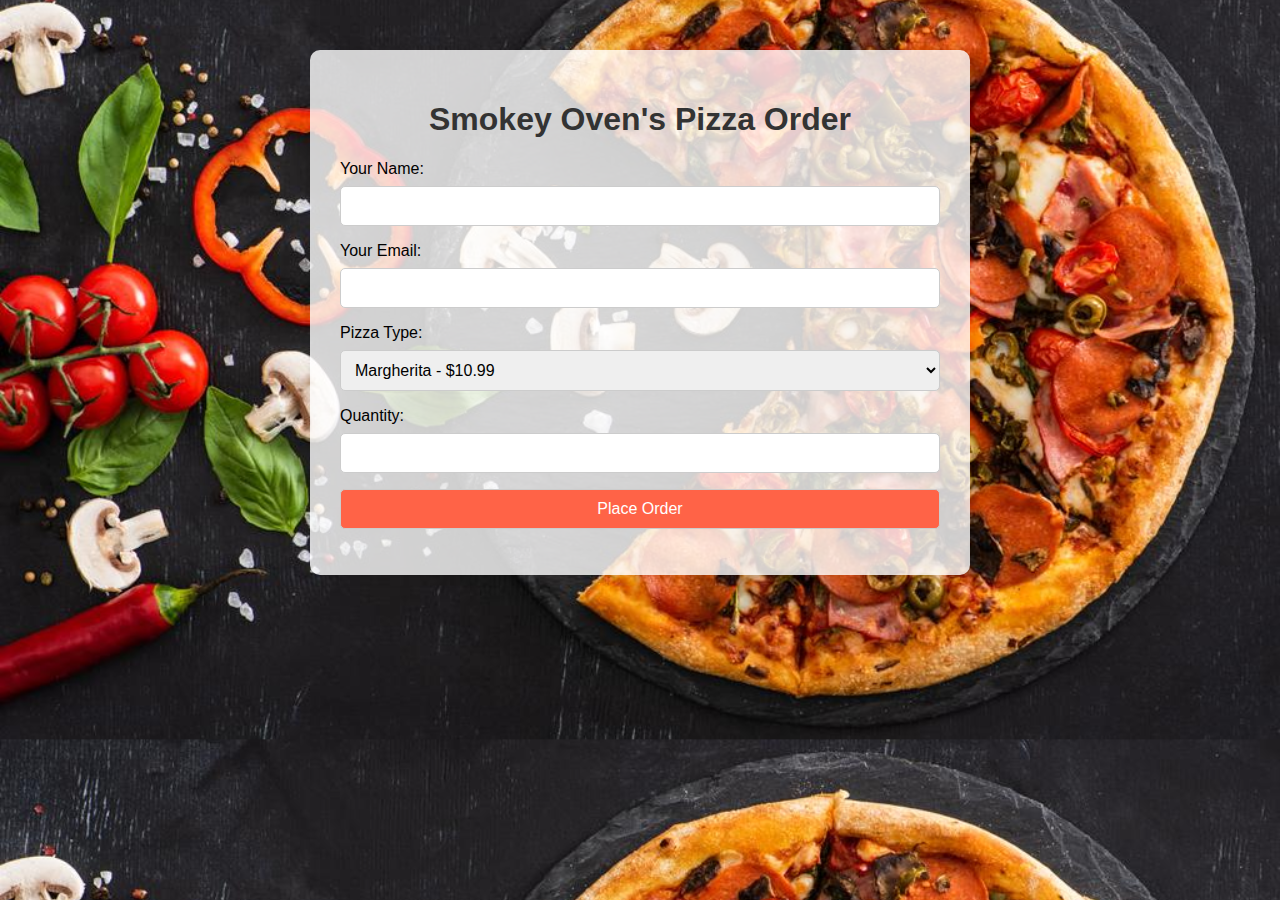
<file: index.html>
<!-- index.html -->
<!DOCTYPE html>
<html lang="en">
<head>
    <meta charset="UTF-8">
    <meta name="viewport" content="width=device-width, initial-scale=1.0">
    <link rel="stylesheet" href="style.css">
    <title>Smokey Oven's Pizza Order</title>
</head>
<body>
    <div class="container">
        <h1>Smokey Oven's Pizza Order</h1>
        <form action="process.php" method="post">
            <label for="customer_name">Your Name:</label>
            <input type="text" id="customer_name" name="customer_name" required>

            <label for="customer_email">Your Email:</label>
            <input type="email" id="customer_email" name="customer_email" required>

            <label for="pizza_type">Pizza Type:</label>
            <select id="pizza_type" name="pizza_type" required>
                <option value="Margherita">Margherita - $10.99</option>
                <option value="Pepperoni">Pepperoni - $12.99</option>
                <option value="Vegetarian">Vegetarian - $11.99</option>
            </select>

            <label for="quantity">Quantity:</label>
            <input type="number" id="quantity" name="quantity" min="1" required>

            <button type="submit">Place Order</button>
        </form>
    </div>
</body>
</html>
</file>
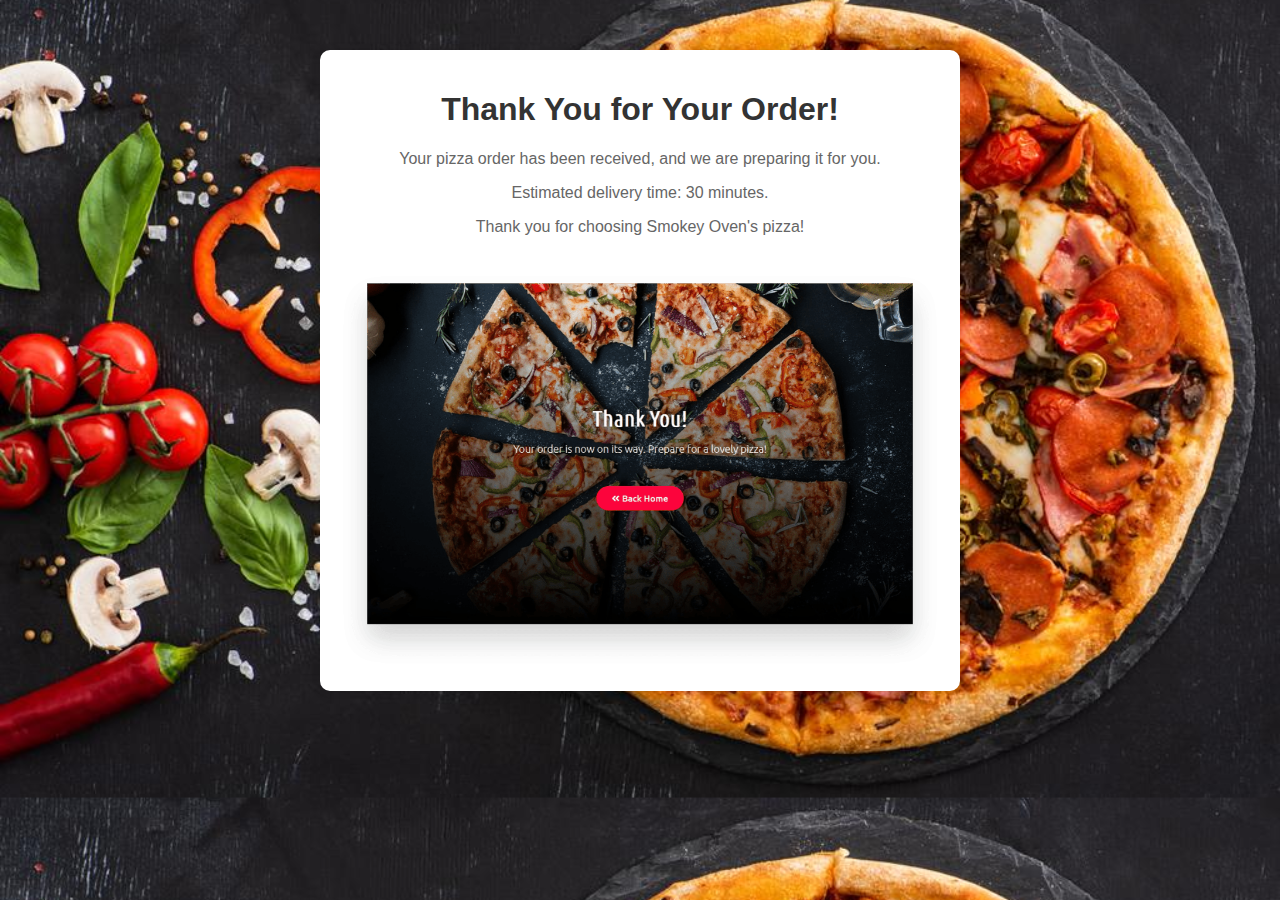
<file: thank_you.html>
<!DOCTYPE html>
<html lang="en">
<head>
    <meta charset="UTF-8">
    <meta name="viewport" content="width=device-width, initial-scale=1.0">
    <link rel="stylesheet" href="style.css">
    <title>Thank You!</title>
</head>
<body>
    <div class="thank-you-container">
        <h1>Thank You for Your Order!</h1>
        <p>Your pizza order has been received, and we are preparing it for you.</p>
        <p>Estimated delivery time: 30 minutes.</p>
        <p>Thank you for choosing Smokey Oven's pizza!</p>
        <img src="pizza-delivery.png" alt="Pizza Delivery">
    </div>
</body>
</html>
</file>
<file: style.css>
/* style.css */
body {
    font-family: 'Arial', sans-serif;
    background-image: url('pizza-background.jpg'); /* 'pizza-background.jpg'  image  */
    background-size: cover;
    background-position: center;
    margin: 0;
    padding: 0;
}

.container {
    max-width: 600px;
    margin: 50px auto;
    background-color: rgba(255, 255, 255, 0.8); /* Setting the background color with some transparency */
    padding: 30px;
    border-radius: 10px;
    box-shadow: 0 0 15px rgba(0, 0, 0, 0.1);
}

h1 {
    text-align: center;
    color: #333;
}

form {
    display: flex;
    flex-direction: column;
}

label {
    margin-bottom: 8px;
}

input, select, button {
    margin-bottom: 16px;
    padding: 10px;
    border: 1px solid #ccc;
    border-radius: 5px;
    font-size: 16px;
}

button {
    background-color: #ff6347;
    color: #fff;
    cursor: pointer;
}

button:hover {
    background-color: #d1473d;
}

.thank-you-container {
    max-width: 600px;
    margin: 50px auto;
    background-color: #fff;
    padding: 20px;
    border-radius: 10px;
    box-shadow: 0 0 10px rgba(0, 0, 0, 0.1);
    text-align: center;
}

.thank-you-container h1 {
    color: #333;
}

.thank-you-container p {
    color: #666;
}

.thank-you-container img {
    max-width: 100%;
    margin-top: 20px;
}
</file>
